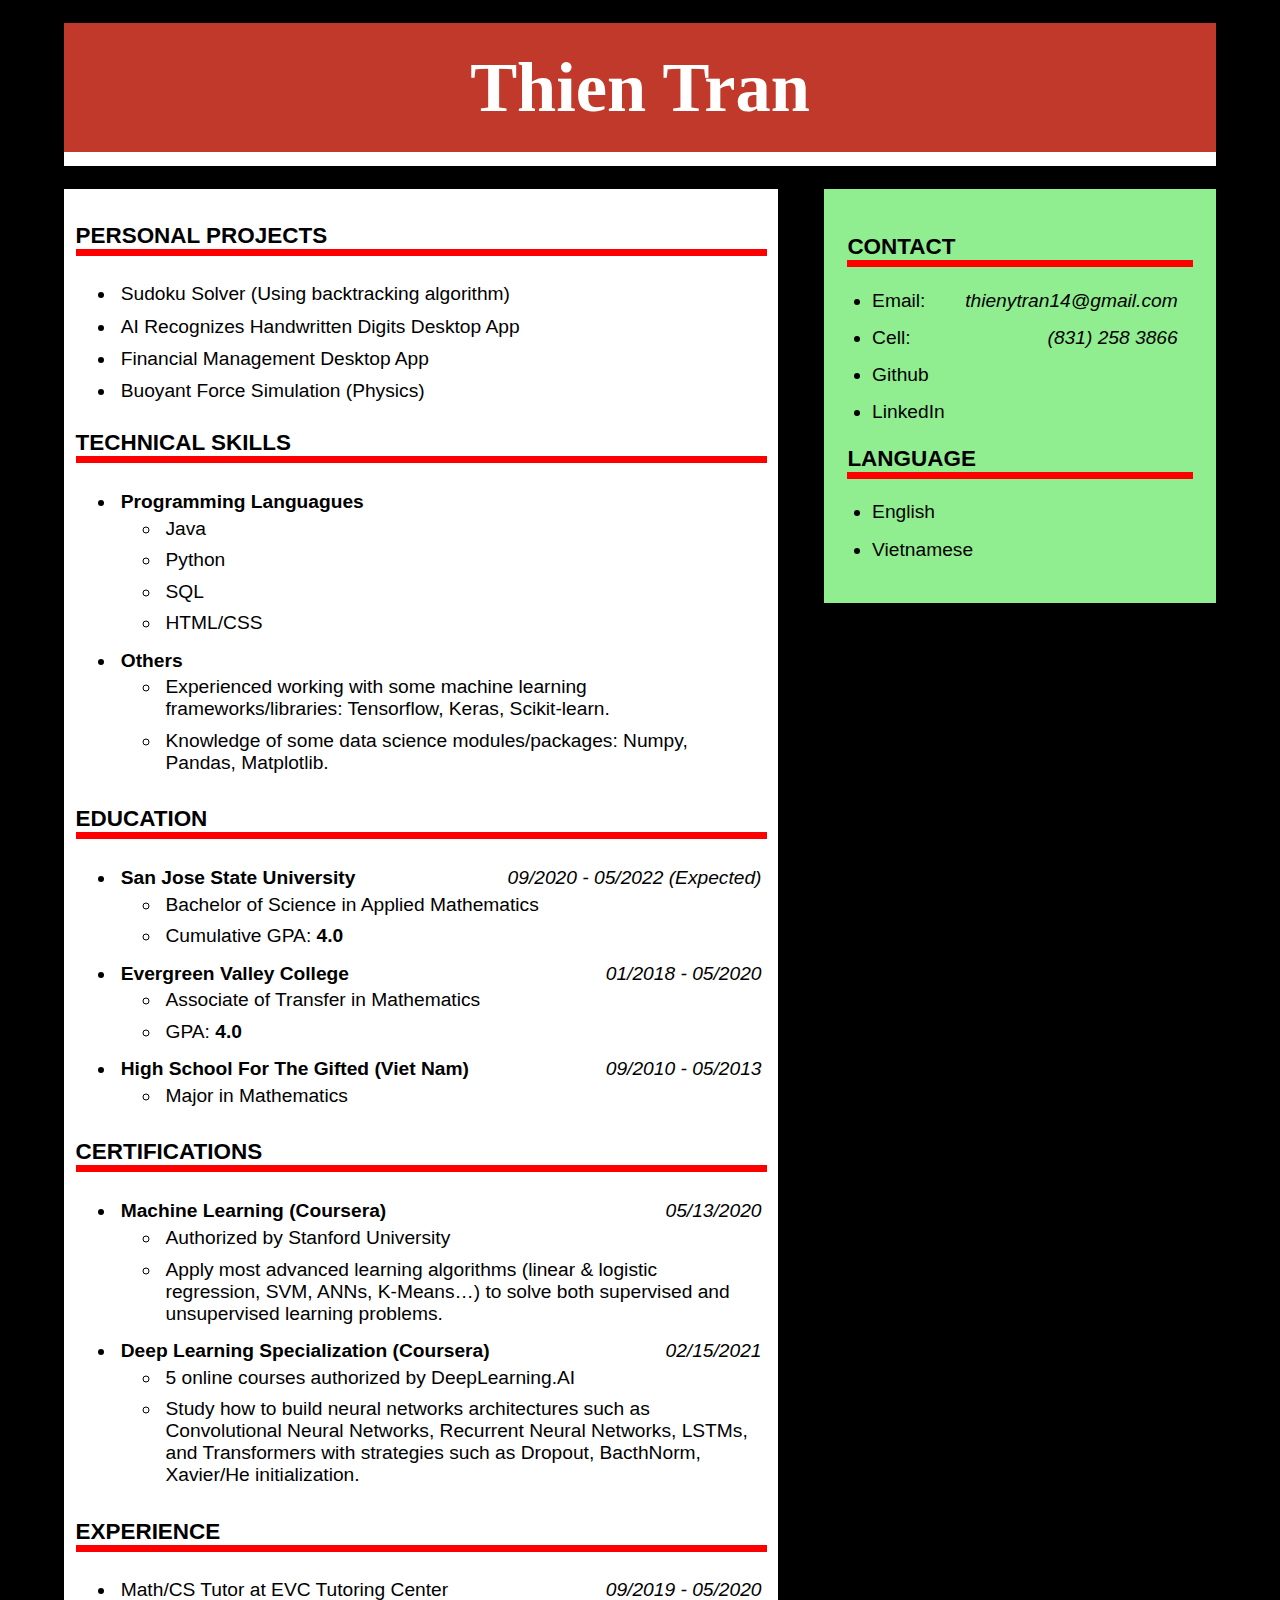
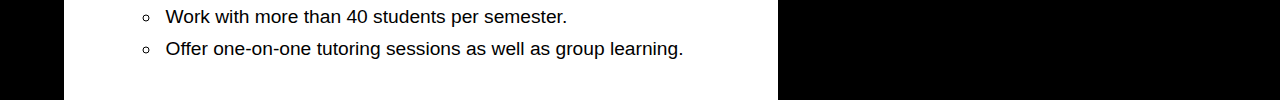
<file: index.html>
<!DOCTYPE html>

<html lang="en">
    <head>
        <title>THIEN TRAN RESUME</title>
        <meta charset="UTF-8">
        <link rel="stylesheet" href="style.css">
    </head>

    <body>
        <div id = "name">
            <h1>Thien Tran</h1>
        </div>
        
        <div id = "mainLeft">
            <div id = "project">
                <h3 class = "main_title">PERSONAL PROJECTS</h3>
                <ul id = "proj_list">
                    <li>
                        <a href="https://github.com/thientran2020/SUDOKU">Sudoku Solver</a>
                        (Using backtracking algorithm)
                    </li>
                    <li>
                        <a href="https://github.com/thientran2020/SIMPLE-AI-RECOGNIZES-DIGIT-APP">AI Recognizes Handwritten Digits</a>
                        Desktop App
                    </li>
                    <li>Financial Management Desktop App</li>
                    <li>
                        <a href="https://github.com/thientran2020/BUOYANT_FORCE_SIMULATION">Buoyant Force Simulation</a>
                        (Physics)
                    </li>
                </ul>
            </div>
    
            <div id = "technical">
                <h3 class = "main_title">TECHNICAL SKILLS</h3>
                <ul id = "tech_list">
                    <li>
                        <span class = "bold">Programming Languagues</span>
                        <ul>
                            <li>Java</li>
                            <li>Python</li>
                            <li>SQL</li>
                            <li>HTML/CSS</li>
                        </ul>
                    </li>
                    <li>
                        <span class = "bold">Others</span>
                        <ul>
                            <li>
                                Experienced working with some machine learning frameworks/libraries: Tensorflow, Keras, Scikit-learn.
                            </li>
                            <li>
                                Knowledge of some data science modules/packages: Numpy, Pandas, Matplotlib.
                            </li>
                        </ul>
                    </li>
                </ul>
            </div>
    
            <div id = "education">
                <h3 class = "main_title">EDUCATION</h3>
                <ul id = "edu_list">
                    <li>
                        <span class = "bold">San Jose State University</span>
                        <span class = "italic">09/2020 - 05/2022 (Expected)</span>
                        <ul>
                            <li>Bachelor of Science in Applied Mathematics</li>
                            <li>Cumulative GPA: <span class = "bold">4.0</span></li>
                        </ul>
                    </li>
                    <li>
                        <span class = "bold">Evergreen Valley College</span>
                        <span class = "italic">01/2018 - 05/2020</span>
                        <ul>
                            <li>Associate of Transfer in Mathematics</li>
                            <li>GPA: <span class = "bold">4.0</span></li>
                        </ul>
                    </li>
                    <li>
                        <span class = "bold">High School For The Gifted (Viet Nam)</span>
                        <span class = "italic">09/2010 - 05/2013</span>
                        <ul>
                            <li>Major in Mathematics</li>
                        </ul>
                    </li>
                </ul>
            </div>

            <div id = "certification">
                <h3 class = "main_title">CERTIFICATIONS</h3>
                <ul id = "cert_list">
                    <li>
                        <span class = "bold">Machine Learning (Coursera)</span>
                        <span class = "italic">05/13/2020</span>
                        <ul>
                            <li>Authorized by Stanford University</li>
                            <li>Apply most advanced learning algorithms (linear & logistic regression, SVM, ANNs, K-Means…) to solve both supervised and unsupervised learning problems.</li>
                        </ul>
                    </li>
                    <li>
                        <span class = "bold">Deep Learning Specialization (Coursera)</span>
                        <span class = "italic">02/15/2021</span>
                        <ul>
                            <li>5 online courses authorized by DeepLearning.AI</li>
                            <li>Study how to build neural networks architectures such as Convolutional Neural Networks, Recurrent Neural Networks, LSTMs, and Transformers with strategies such as Dropout, BacthNorm, Xavier/He initialization.</li>
                        </ul>
                    </li>
                </ul>
            </div>
    
            <div id = "experience">
                <h3 class = "main_title">EXPERIENCE</h3>
                <ul id = "exp_list">
                    <li>
                        Math/CS Tutor at EVC Tutoring Center
                        <span class = "italic">09/2019 - 05/2020</span>
                        <ul>
                            <li>Work with more than 40 students per semester.</li>
                            <li>Offer one-on-one tutoring sessions as well as group learning.</li>
                        </ul>
                    </li>
                </ul>
            </div>
        </div>

        <div id = "mainRight">
            <div id = "contact">
                <h3 class = "main_title">CONTACT</h3>
                <ul>
                    <li>Email: <span class = "italic">thienytran14@gmail.com</span></li>
                    <li>Cell: <span class = "italic">(831) 258 3866</span></li>
                    <li><a href="https://github.com/thientran2020">Github</a></li>
                    <li><a href="https://www.linkedin.com/in/thien-tran-ty1414/">LinkedIn</a></li>
                </ul>
            </div>
            <div id = "language">
                <h3 class = "main_title">LANGUAGE</h3>
                <ul id = lang_list>
                    <li>English</li>
                    <li>Vietnamese</li>
                </ul>
            </div>
        </div>
    </body>
</html>
</file>
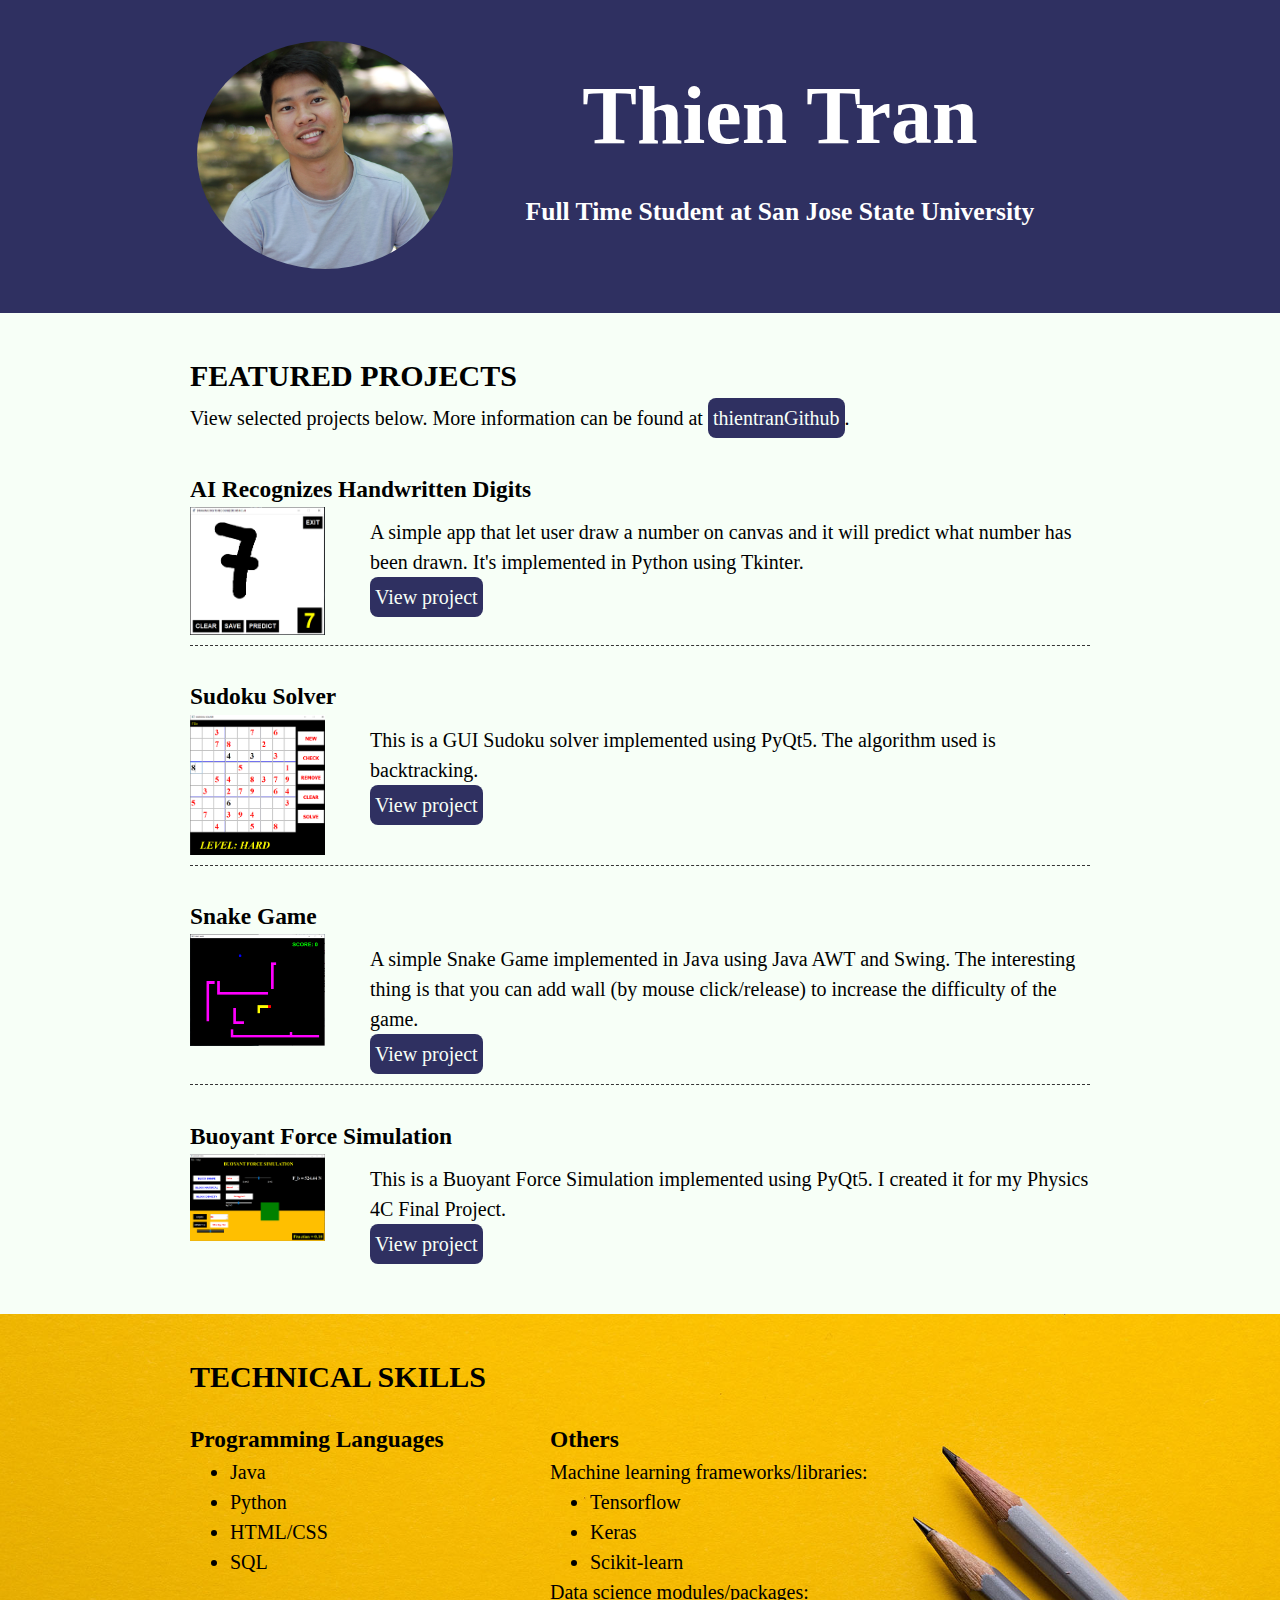
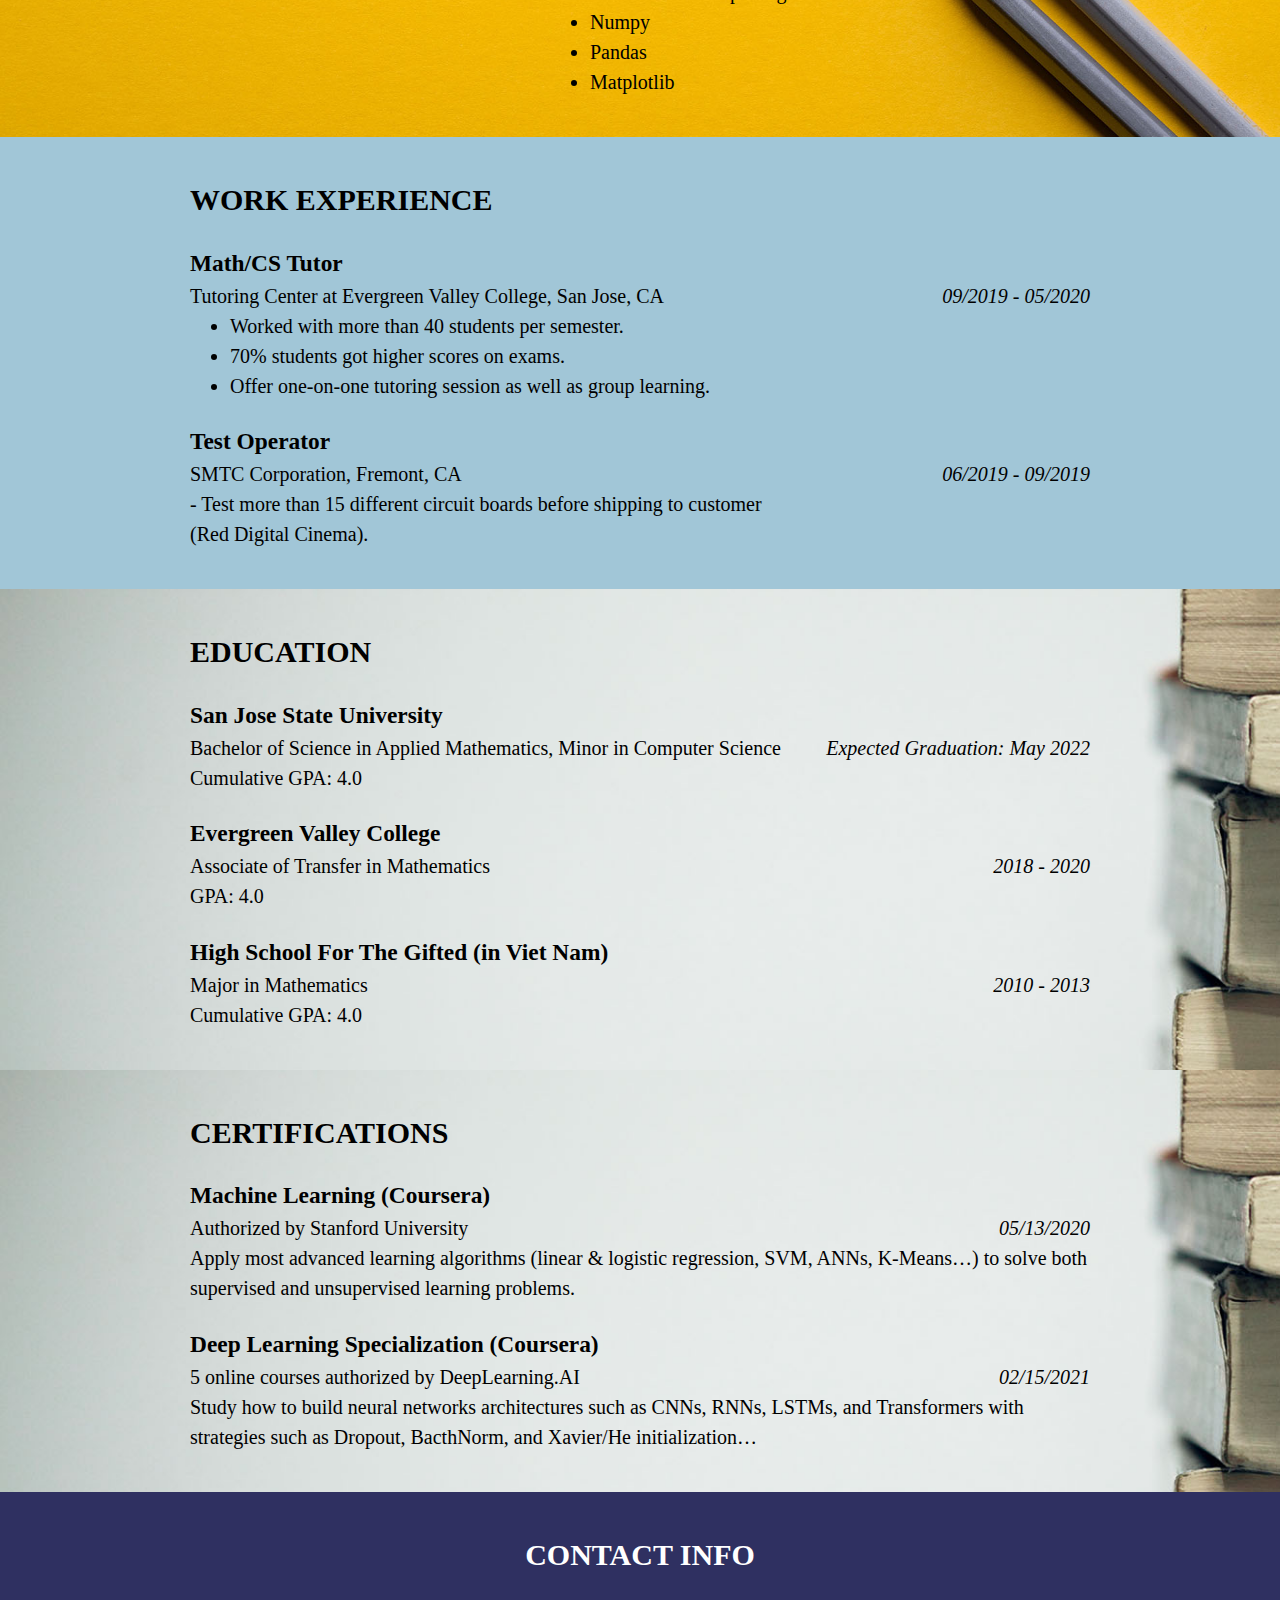
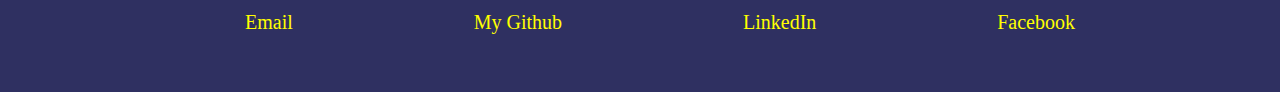
<file: Responsive Version/index.html>
<!DOCTYPE html>
<html lang="en">
  <head>
    <meta charset="UTF-8">
    <meta name="viewport" content="width=device-width, initial-scale=1.0">
    <title>THIEN TRAN ^^</title>
    <link rel="stylesheet" href="css/style.css">
    <script type="module" src="script.js"></script>
  </head>
  <body>
    <main>
      <!-- ***********************  ABOUT / PROFILE  *********************** -->
      <header>
        <div class="content-wrap">
          <button class="imageButton">
            <img src="images/profile1.jpg" alt="Thien Tran's Profile Photo" title="Click to change profile photo.">
          </button>
          <div class="headerContent">
            <h1>Thien Tran</h1>
            <h2>Full Time Student at San Jose State University</h2>
          </div>
        </div>
      </header>
      <!-- ********************  PROJECTS / PORTFOLIO  ********************* -->
      <section class="projects">
        <div class="content-wrap">
          <h2>FEATURED PROJECTS</h2>
          <p>View selected projects below. More information can be found at <a class="button" href="https://github.com/thientran2020/">thientranGithub</a>.</p>

          <!-- List of Projecsts -->
          <!-- 1st project -->
          <section class="item">
            <h3>AI Recognizes Handwritten Digits</h3>
            <img src="images/AI.PNG" alt="AI Recognizes Handwritten Digits">
            <p class>A simple app that let user draw a number on canvas and it will predict what number has been drawn. It's implemented in Python using Tkinter.</p>
            <a class="button" href="https://github.com/thientran2020/SIMPLE-AI-RECOGNIZES-DIGIT-APP" target="_blank">View project</a>
          </section>

          <!-- 2nd project -->
          <section class="item">
            <h3>Sudoku Solver</h3>
            <img src="images/Sudoku.png" alt="Sudoku Solver">
            <p>This is a GUI Sudoku solver implemented using PyQt5. The algorithm used is backtracking.</p>
            <a class="button" href="https://github.com/thientran2020/SUDOKU" target="_blank">View project</a>
          </section>

          <!-- 3rd project -->
          <section class="item">
            <h3>Snake Game</h3>
            <img src="images/Snake.PNG" alt="Snake Game">
            <p>A simple Snake Game implemented in Java using Java AWT and Swing. The interesting thing is that you can add wall (by mouse click/release) to increase the difficulty of the game.</p>
            <a class="button" href="https://github.com/thientran2020/SNAKE_GAME" target="_blank">View project</a>
          </section>

          <!-- 4th project -->
          <section class="item">
            <h3>Buoyant Force Simulation</h3>
            <img src="images/Buoyant.PNG" alt="Buoyant Force">
            <p>This is a Buoyant Force Simulation implemented using PyQt5. I created it for my Physics 4C Final Project.</p>
            <a class="button" href="https://github.com/thientran2020/BUOYANT_FORCE_SIMULATION" target="_blank">View project</a>
          </section>
        </div>
      </section>

      <!-- **********************  TECHNICAL SKILLS  ********************** -->
      <section class="technical-skills">
        <div class="content-wrap">
          <h2>TECHNICAL SKILLS</h2>

          <!-- Programming Languages & Frameworks/Libraries/Packages -->
          <section class="tech-item">
            <div class='programming-language'>
              <h3>Programming Languages</h3>
              <ul>
                <li>Java</li>
                <li>Python</li>
                <li>HTML/CSS</li>
                <li>SQL</li>
              </ul>
            </div>
            <div class='others'>
              <h3>Others</h3>
              <p>Machine learning frameworks/libraries:</p>
              <ul>
                <li>Tensorflow</li>
                <li>Keras</li>
                <li>Scikit-learn</li>
              </ul>
              <p>Data science modules/packages:</p>
              <ul>
                <li>Numpy</li>
                <li>Pandas</li>
                <li>Matplotlib</li>
              </ul>
            </div>
          </section>
        </div>
      </section>

      <!-- ***********************  WORK EXPERIENCE  *********************** -->
      <section class="work-experience">
        <div class="content-wrap">
          <h2>WORK EXPERIENCE</h2>
          <!-- Most recent job -->
          <section>
            <h3>Math/CS Tutor</h3>
            <p>
              Tutoring Center at Evergreen Valley College, San Jose, CA
              <span class="date">09/2019 - 05/2020</span>
            </p>
            <ul>
              <li>Worked with more than 40 students per semester.</li>
              <li>70% students got higher scores on exams.</li>
              <li>Offer one-on-one tutoring session as well as group learning.</li>
            </ul>
          </section>

          <!-- Previous job -->
          <section>
            <h3>Test Operator</h3>
            <p>
              SMTC Corporation, Fremont, CA
              <span class="date">06/2019 - 09/2019</span>
            </p>
            <p>- Test more than 15 different circuit boards before shipping to customer <br> (Red Digital Cinema).</p>
          </section>
        </div>
      </section>

      <!-- ******************  EDUCATION & CERTIFICATIONS ****************** -->
      <section class="education">
        <div class="content-wrap">
          <!-- **** Education **** -->
          <h2>EDUCATION</h2>
          
          <!-- Current University -->
          <section>
            <h3>San Jose State University</h3>
            <p>
              Bachelor of Science in Applied Mathematics, Minor in Computer Science
              <span class="date">Expected Graduation: May 2022</span>
            </p>
            <p>Cumulative GPA: 4.0</p>
          </section>
          
          <!-- College -->
          <section>
            <h3>Evergreen Valley College</h3>
            <p>
              Associate of Transfer in Mathematics 
              <span class="date">2018 - 2020</span>
            </p>
            <p>GPA: 4.0</p>
          </section>

          <!-- High School -->
          <section>
            <h3>High School For The Gifted (in Viet Nam)</h3>
            <p>
              Major in Mathematics
              <span class="date">2010 - 2013</span>
            </p>
            <p>Cumulative GPA: 4.0</p>
          </section>
          <!-- **** End Education Block **** -->
        </div>
      </section>

      <section class="certifications">
          <!-- **** Certifications **** -->
        <div class="content-wrap">
          <h2>CERTIFICATIONS</h2>
          <section>
            <h3>Machine Learning (Coursera)</h3>
            <p>
              Authorized by Stanford University
              <span class="date">05/13/2020</span>
            </p>
            <p>Apply most advanced learning algorithms (linear & logistic regression, SVM, ANNs, K-Means…) to solve both supervised and unsupervised learning problems.</p>
          </section>

          <section>
            <h3>Deep Learning Specialization (Coursera)</h3>
            <p>
              5 online courses authorized by DeepLearning.AI
              <span class="date">02/15/2021</span>
            </p>
            <p>Study how to build neural networks architectures such as CNNs, RNNs, LSTMs, and Transformers with strategies such as Dropout, BacthNorm, and Xavier/He initialization…</p>
          </section>
          <!-- **** End Certifications Block **** -->
        </div>
      </section>

      <!-- *****************  CONTACT INFO / SOCIAL MEDIA  ***************** -->
      <footer>
        <div class="content-wrap">
          <h2>CONTACT INFO</h2>

          <!-- Social media and contact links. Add or remove any networks. -->
          <ul class="contact-list">
            <li><a href="mailto:thien.y.tran@sjsu.edu">Email</a></li>
            <li><a href="https://github.com/thientran2020/" target="_blank">My Github</a></li>
            <li><a href="https://www.linkedin.com/in/thien-y-tran/" target="_blank">LinkedIn</a></li>
            <li><a href="#" target="_blank">Facebook</a></li>
          </ul>
        </div>
      </footer>
    </main>
  </body>
</html>
</file>
<file: style.css>
body {
    width: 90%;
    font-family: sans-serif, helvetica;
    margin: 0 auto;
    background-color: black;
}

#name {
    font-family: Tahoma;
    background-color: #C0392B;
    color: white;
    text-align: center;
    padding: 1%;
    margin-top: 2%;
    line-height: 0.7em;
    border-bottom: 14px white solid;
}

#name h1 {
    font-size: 4.4em;    
}

.main_title {
    border-bottom: 7px red inset;
}

.italic {
    font-style: italic;
    float: right;
}

.bold {
    font-weight: bold;
}

#mainLeft, #mainRight {
    margin-top: 2%;
    font-size: 1.2em;
}

#mainLeft {
    float: left;
    width: 60%;
    background-color: white;
    margin-right: 1%;
    padding: 1%;
}

#mainLeft li {
    padding: 0.8%;
}

#mainRight {
    float: right;
    width: 30%;
    background-color: lightgreen;
    color: black;
    margin-left: 1%;
    padding: 2%;
    font-size: 1.2em;
}

#mainRight li {
    margin-top: 5%;
}

#mainRight li {
    position: relative;
    left: -5%;
}

a {
    color: black;
    text-decoration: none;
}

a:hover {
    color: red;
    font-weight: bold;
}

a:active {
    color: black;
}
</file>
<file: Responsive Version/css/style.css>
/* Global styles
-------------------------------------------------*/
html {
  box-sizing: border-box;
}
*,
*:before,
*:after {
  box-sizing: inherit;
}

body {
  font-family: "Times New Roman", Heletica, Arial, sans-serif;
  color: black;
  margin: 0;
  font-size: 20px;
  line-height: 1.5;
}
a {
  color: yellow;
  text-decoration: none;
  margin: 0;
}
a:hover {
  text-decoration: underline;
}
p {
  margin: 0;
}
h1,
h2 {
  font-family: Apple Chancery, cursive;
  margin: 0;
}
h3 {
  margin-bottom: 0;
}
.date {
  font-weight: 400;
  font-style: italic;
  float: right;
}
.content-wrap {
  max-width: 900px;
  width: 80%;
  margin: 0 auto;
  padding: 40px 0;
}

/* Profile 
-------------------------------------------------*/
header {
  background: #2f3061;
  color: #ffffff;
  text-align: center;
  overflow: hidden;
}
header .content-wrap {
  display: flex;
}
header img {
  width: 20vw;
  border-radius: 50%;
}
header img:hover {
  -webkit-transform: rotate(15deg) scale(1.2);
  transform: rotate(15deg) scale(1.2);
  -webkit-transition: 0.3s ease-in-out;
  transition: 0.3s ease-in-out;
}
header h1 {
  font-size: 6.4vw;
  padding: 15px 0;
}
header h2 {
  font-size: 2vw;
}
header .headerContent {
  flex: 1;
  margin-left: 10px;
}
header .imageButton {
  flex: 0 0 30%;
  background-color: #2f3061;
  border: none;
}

/* Projects 
-------------------------------------------------*/
.projects {
  background: #f7fff7;
}
.projects .button {
  color: #f7fff7;
  background: #2f3061;
  text-decoration: none;
  padding: 5px;
  border-radius: 8px;
  display: inline-block;
  clear: both;
}
.projects .button:hover {
  color: #ffff00;
}
.projects .item {
  overflow: hidden;
  border-bottom: 1px dashed #343434;
  padding: 10px 0;
}
.projects .item p {
  padding-top: 10px;
}
.projects .item:last-of-type {
  border-bottom: none;
}
.projects img {
  width: 15%;
  float: left;
  margin-right: 5%;
}

/* Technical Skills 
-------------------------------------------------*/
.technical-skills {
  background-image: url(../images/joanna-kosinska-unsplash.jpg);
  background-size: cover;
  background-position: top right;
}
.tech-item {
  display: grid;
  grid-template-columns: 2fr 3fr;
}
.tech-item p,
ul {
  margin: 0;
}

/* Work Experience 
-------------------------------------------------*/
.work-experience {
  background: #a1c6d7;
}

/* Education && Certifications
-------------------------------------------------*/
.education,
.certifications {
  background-image: url(../images/sharon-mccutcheon-unsplash.jpg);
  background-size: 145%;
}

/* Contact Info 
-------------------------------------------------*/
footer {
  background: #2f3061;
  color: #ffffff;
  text-align: center;
}
.contact-list {
  list-style-type: none;
  display: flex;
  justify-content: space-between;
}
.contact-list a {
  padding: 15px;
  display: inline-block;
  margin-top: 15px;
}

/* Responsive 
-------------------------------------------------*/
@media (max-width: 450px) {
  .contact-list {
    display: flex;
    flex-direction: column;
  }
}
@media screen and (max-width: 600px) {
  body {
    font-size: 12px;
    line-height: 1;
  }
  .date {
    float: none;
  }
}
</file>
